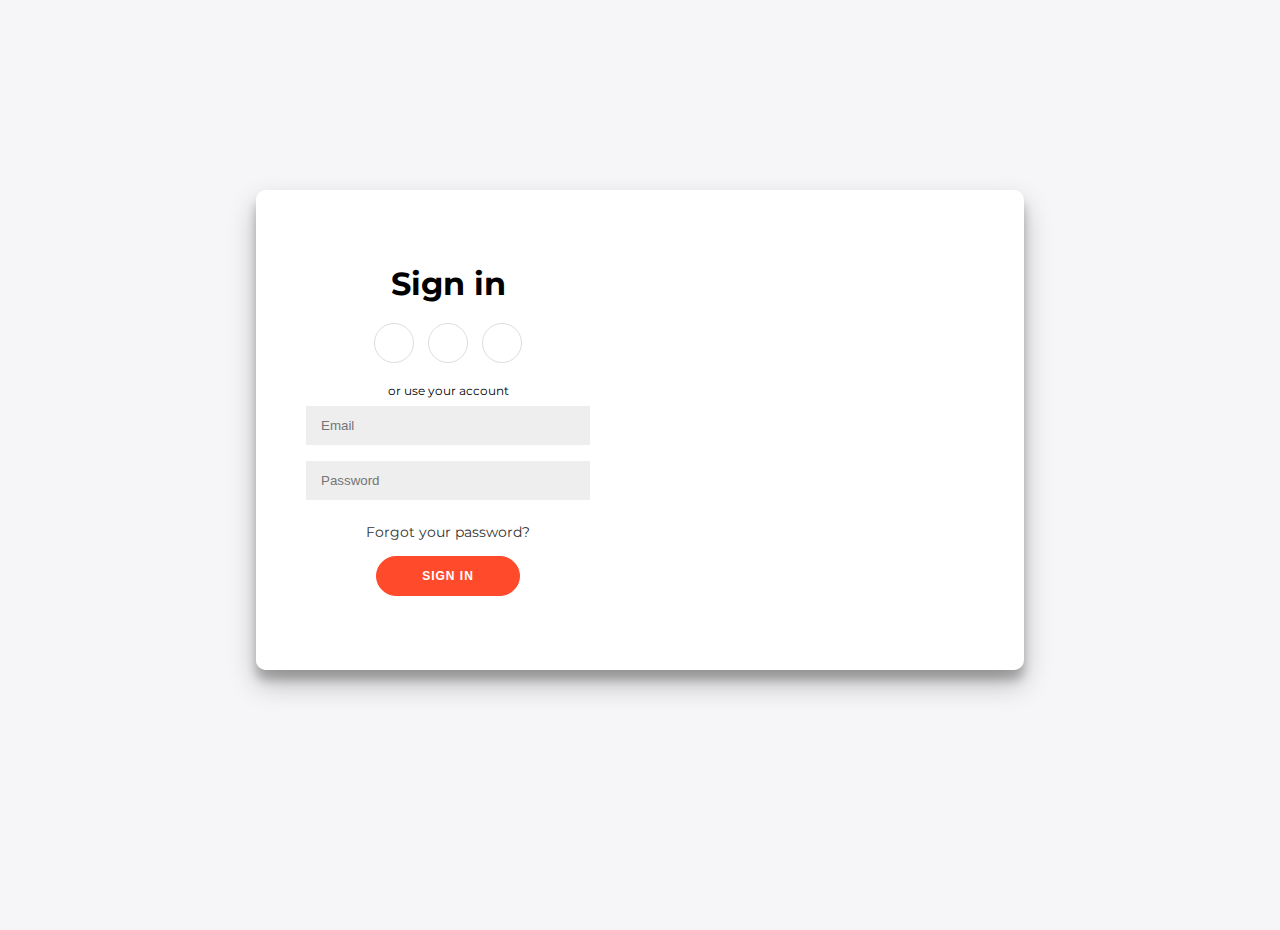
<file: HTML File/Login.html>
<!DOCTYPE html>
<html lang="en">
<head>
    <meta charset="UTF-8">
    <meta name="viewport" content="width=device-width, initial-scale=1.0">
    <title>Document</title>

	<!-- Style.css -->
	<link rel="stylesheet" href="../Css File/Login.css">
	
	 <!-- FontAwsome CDN -->
	 <link rel="stylesheet" href="https://cdnjs.cloudflare.com/ajax/libs/font-awesome/6.6.0/css/all.min.css" integrity="sha512-Kc323vGBEqzTmouAECnVceyQqyqdsSiqLQISBL29aUW4U/M7pSPA/gEUZQqv1cwx4OnYxTxve5UMg5GT6L4JJg==" crossorigin="anonymous" referrerpolicy="no-referrer" />


</head>
<body>
    
<div class="container" id="container">
	<div class="form-container sign-up-container">
		<form action="#">
			<h1>Create Account</h1>
			<div class="social-container">
				<a href="#" class="social"><i class="fab fa-facebook-f"></i></a>
				<a href="#" class="social"><i class="fab fa-google-plus-g"></i></a>
				<a href="#" class="social"><i class="fab fa-linkedin-in"></i></a>
			</div>
			<span>or use your email for registration</span>
			<input type="text" placeholder="Name" />
			<input type="email" placeholder="Email" />
			<input type="password" placeholder="Password" />
			<button >Sign Up</button>
		</form>
	</div>
	<div class="form-container sign-in-container">
		<form action="#">
			<h1>Sign in</h1>
			<div class="social-container">
				<a href="#" class="social"><i class="fab fa-facebook-f"></i></a>
				<a href="#" class="social"><i class="fab fa-google-plus-g"></i></a>
				<a href="#" class="social"><i class="fab fa-linkedin-in"></i></a>
			</div>
			<span>or use your account</span>
			<input type="email" placeholder="Email" />
			<input type="password" placeholder="Password" />
			<a href="#">Forgot your password?</a>
			<button >Sign In</button>
		</form>
	</div>
	<div class="overlay-container">
		<div class="overlay">
			<div class="overlay-panel overlay-left">
				<h1>Welcome Back!</h1>
				<p>To keep connected with us please login with your personal info</p>
				<button class="ghost" id="signIn">Sign In</button>
			</div>
			<div class="overlay-panel overlay-right">
				<h1>Hello, Friend!</h1>
				<p>Enter your personal details and start journey with us</p>
				<button class="ghost" id="signUp">Sign Up</button>
			</div>
		</div>
	</div>
</div>



<script>
	const signUpButton = document.getElementById('signUp');
const signInButton = document.getElementById('signIn');
const container = document.getElementById('container');

signUpButton.addEventListener('click', () => {
	container.classList.add("right-panel-active");
});

signInButton.addEventListener('click', () => {
	container.classList.remove("right-panel-active");
});
</script>


</body>
</html>
</file>
<file: Css File/Login.css>
@import url('https://fonts.googleapis.com/css?family=Montserrat:400,800');

* {
	box-sizing: border-box;
}

body {
	background: #f6f5f7;
	display: flex;
	justify-content: center;
	align-items: center;
	flex-direction: column;
	font-family: 'Montserrat', sans-serif;
	height: 100vh;
	margin: -20px 0 50px;
}

h1 {
	font-weight: bold;
	margin: 0;
}

h2 {
	text-align: center;
}

p {
	font-size: 14px;
	font-weight: 100;
	line-height: 20px;
	letter-spacing: 0.5px;
	margin: 20px 0 30px;
}

span {
	font-size: 12px;
}

a {
	color: #333;
	font-size: 14px;
	text-decoration: none;
	margin: 15px 0;
}

button {
	border-radius: 20px;
	border: 1px solid #FF4B2B;
	background-color: #FF4B2B;
	color: #FFFFFF;
	font-size: 12px;
	font-weight: bold;
	padding: 12px 45px;
	letter-spacing: 1px;
	text-transform: uppercase;
	transition: transform 80ms ease-in;
}

button:active {
	transform: scale(0.95);
}

button:focus {
	outline: none;
}

button.ghost {
	background-color: transparent;
	border-color: #FFFFFF;
}

form {
	background-color: #FFFFFF;
	display: flex;
	align-items: center;
	justify-content: center;
	flex-direction: column;
	padding: 0 50px;
	height: 100%;
	text-align: center;
}

input {
	background-color: #eee;
	border: none;
	padding: 12px 15px;
	margin: 8px 0;
	width: 100%;
}

.container {
	background-color: #fff;
	border-radius: 10px;
  	box-shadow: 0 14px 28px rgba(0,0,0,0.25), 
			0 10px 10px rgba(0,0,0,0.22);
	position: relative;
	overflow: hidden;
	width: 768px;
	max-width: 100%;
	min-height: 480px;
}

.form-container {
	position: absolute;
	top: 0;
	height: 100%;
	transition: all 0.6s ease-in-out;
}

.sign-in-container {
	left: 0;
	width: 50%;
	z-index: 2;
}

.container.right-panel-active .sign-in-container {
	transform: translateX(100%);
}

.sign-up-container {
	left: 0;
	width: 50%;
	opacity: 0;
	z-index: 1;
}

.container.right-panel-active .sign-up-container {
	transform: translateX(100%);
	opacity: 1;
	z-index: 5;
	animation: show 0.6s;
}

@keyframes show {
	0%, 49.99% {
		opacity: 0;
		z-index: 1;
	}
	
	50%, 100% {
		opacity: 1;
		z-index: 5;
	}
}

.overlay-container {
	position: absolute;
	top: 0;
	left: 50%;
	width: 50%;
	height: 100%;
	overflow: hidden;
	transition: transform 0.6s ease-in-out;
	z-index: 100;
}

.container.right-panel-active .overlay-container{
	transform: translateX(-100%);
}

.overlay {
	/* background: #FF416C;
	background: -webkit-linear-gradient(to right, #FF4B2B, #FF416C);
	background: linear-gradient(to right, #FF4B2B, #FF416C); */
	background-image: url('https://plus.unsplash.com/premium_photo-1707816501241-7ca32b155105?q=80&w=1374&auto=format&fit=crop&ixlib=rb-4.0.3&ixid=M3wxMjA3fDB8MHxwaG90by1wYWdlfHx8fGVufDB8fHx8fA%3D%3D');
	background-repeat: no-repeat;
	background-size: cover;
	background-position: 0 0;
	color: #FFFFFF;
	position: relative;
	left: -100%;
	height: 100%;
	width: 200%;
  	transform: translateX(0);
	transition: transform 0.6s ease-in-out;
}

.container.right-panel-active .overlay {
  	transform: translateX(50%);
}

.overlay-panel {
	position: absolute;
	display: flex;
	align-items: center;
	justify-content: center;
	flex-direction: column;
	padding: 0 40px;
	text-align: center;
	top: 0;
	height: 100%;
	width: 50%;
	transform: translateX(0);
	transition: transform 0.6s ease-in-out;
}

.overlay-left {
	transform: translateX(-20%);
}

.container.right-panel-active .overlay-left {
	transform: translateX(0);
}

.overlay-right {
	right: 0;
	transform: translateX(0);
}

.container.right-panel-active .overlay-right {
	transform: translateX(20%);
}

.social-container {
	margin: 20px 0;
}

.social-container a {
	border: 1px solid #DDDDDD;
	border-radius: 50%;
	display: inline-flex;
	justify-content: center;
	align-items: center;
	margin: 0 5px;
	height: 40px;
	width: 40px;
}

footer {
    background-color: #222;
    color: #fff;
    font-size: 14px;
    bottom: 0;
    position: fixed;
    left: 0;
    right: 0;
    text-align: center;
    z-index: 999;
}

footer p {
    margin: 10px 0;
}

footer i {
    color: red;
}

footer a {
    color: #3c97bf;
    text-decoration: none;
}
</file>
